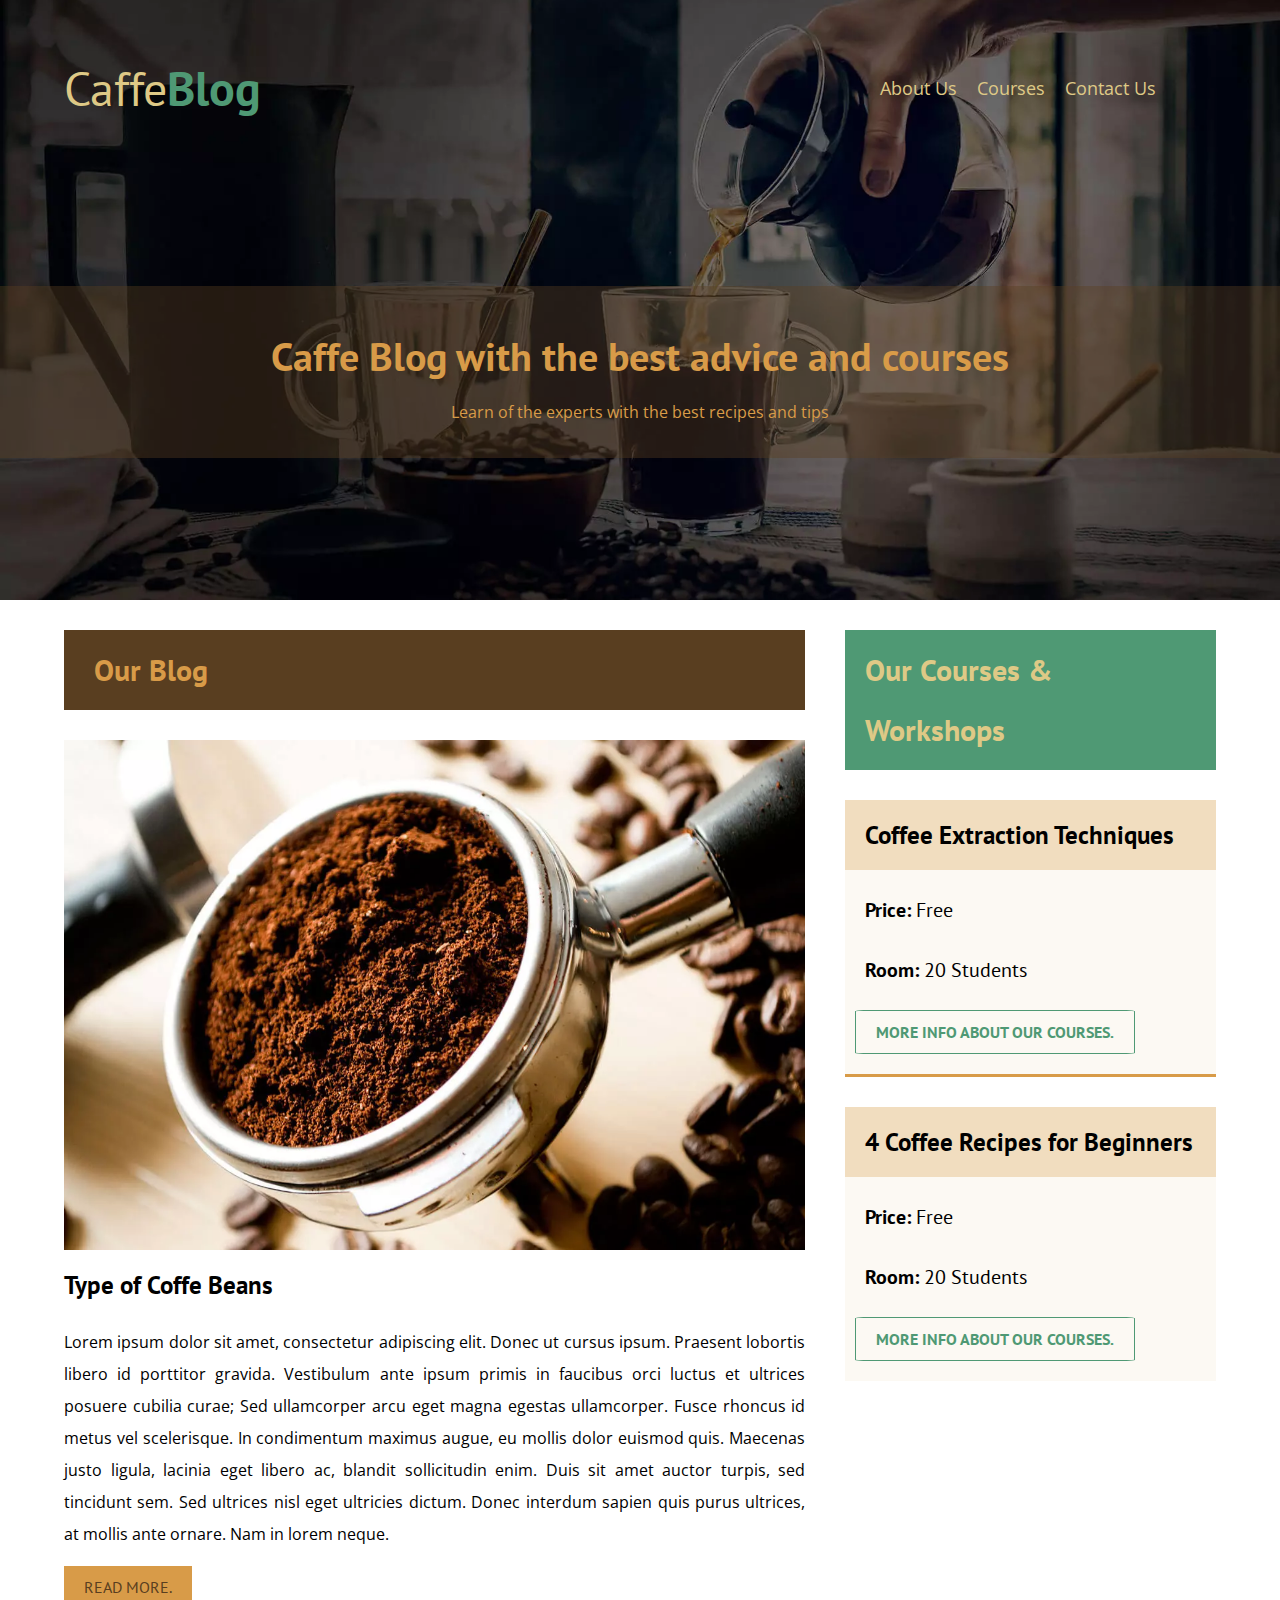
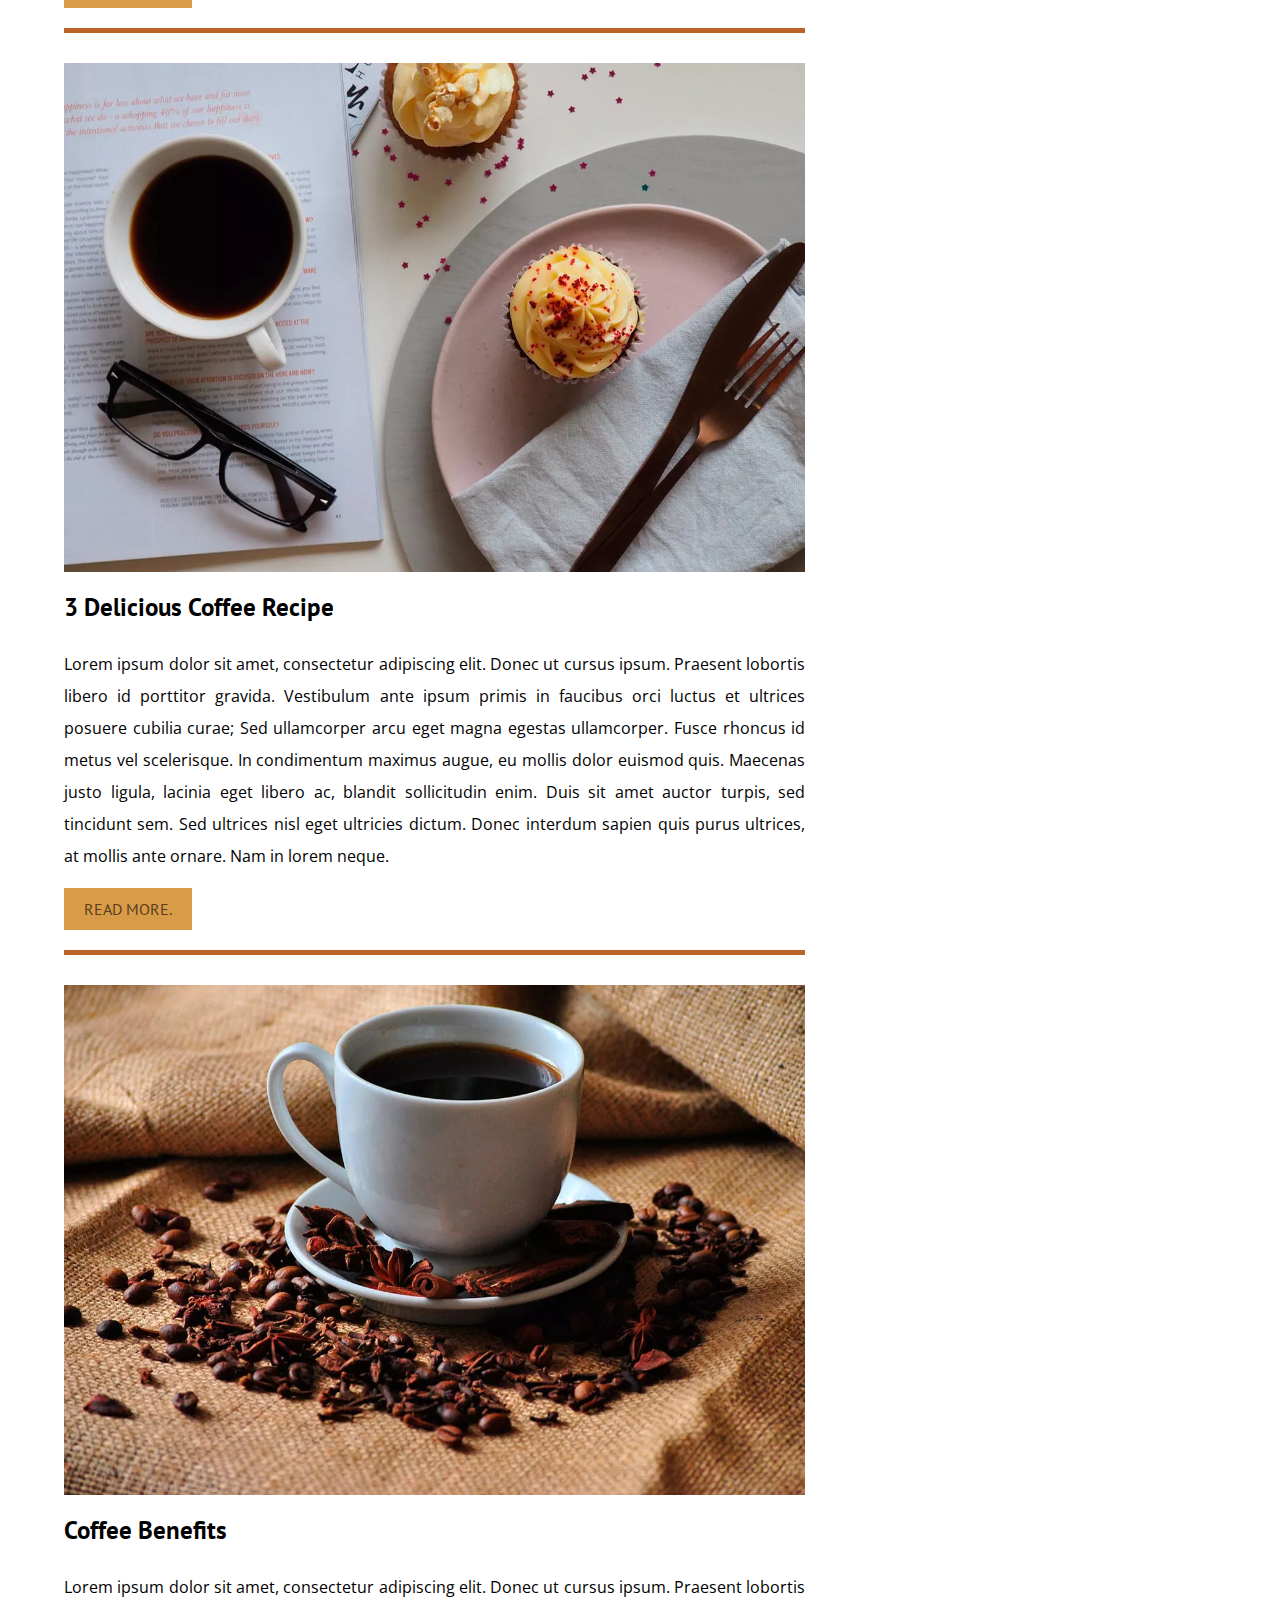
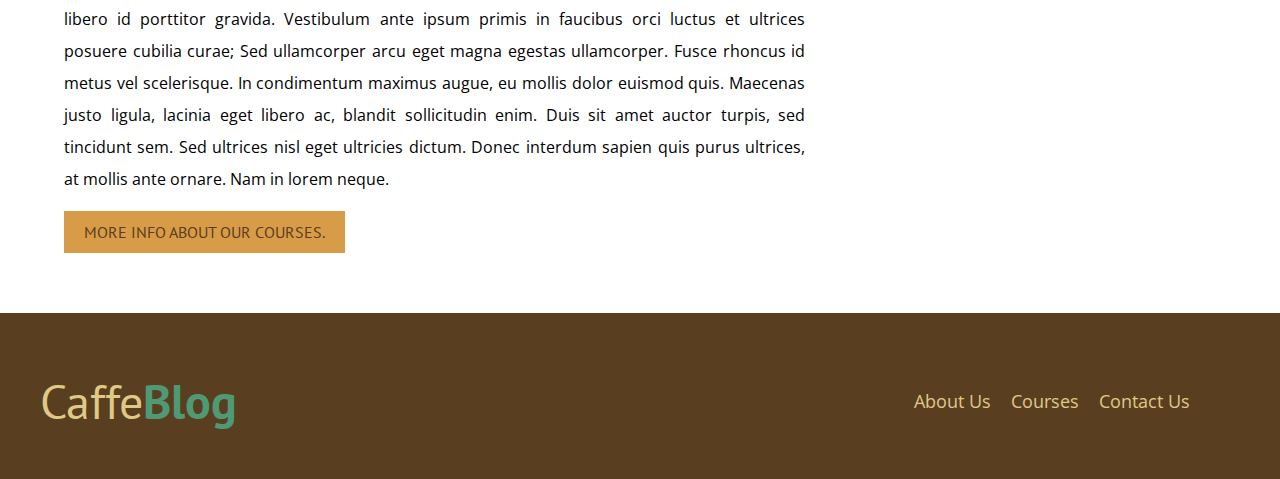
<file: index.html>
<!DOCTYPE html>
<html lang="en">
<head>
<!-- META -->
    <meta charset="UTF-8">
    <meta name="viewport" content="width=device-width, initial-scale=1.0">
    <meta name="description" content="Website Caffee Blog"

    <link rel="stylesheet" href="css/normalize.css">
    <link rel="stylesheet" href="css/style.css">
    <link rel="preconnect" href="https://fonts.googleapis.com">
    <link rel="preconnect" href="https://fonts.gstatic.com" crossorigin>
    <link href="https://fonts.googleapis.com/css2?family=Open+Sans&family=PT+Sans:wght@400;700&display=swap" rel="stylesheet">
<!-- PREFETCH to preload the next page of the website. Use google analytics to know whitch one -->
<link rel="prefetch" href="about_us.html" as="document">

<!-- PRELOAD -->
    <link rel="preload" href="css/normalize.css" as="style">
    <link rel="stylesheet" href="css/normalize.css">
    
    <link rel="preload" href="css/style.css" as="style">
    <link rel="stylesheet" href="css/style.css">
    <!-- fonts -->
    <link rel="preload" href="https://fonts.googleapis.com/css2?family=Open+Sans&family=PT+Sans:wght@400;700&display=swap"
            crossorigin="crossorigin" as="font" >
    <link href="https://fonts.googleapis.com/css2?family=Open+Sans&family=PT+Sans:wght@400;700&display=swap"
            rel="stylesheet" >
    <!-- image -->
    <link href="preload" href="img/blog1.webp" as="image" >

    <title>Caffe Blog</title>
</head>

<body>

    <header class="header">
        <div class="container">
            <div class="navbar" > <!-- barra -->
                <a class="logo" href="index.html">
                    <h1 class="logo__name no_margin text_center">Caffe<span class="logo__bold">Blog</span></h1>
                </a>
                <nav class="navbar__linkbar"> <!-- navegacion -->
                    <a class="navbar__link" href="about_us.html">About Us</a> <!-- navegacion__enlace -->
                    <a class="navbar__link" href="courses.html">Courses</a>
                    <a class="navbar__link" href="contact_us.html">Contact Us</a>
                </nav>
            </div> <!-- .NAVBAR -->
        </div>
        <div class="header__text">
            <h2 class="no_margin"> Caffe Blog with the best advice and courses</h2>
            <p class="no_margin">Learn of the experts with the best recipes and tips</p>
        </div>
    </header> <!-- .HEADER -->

    <div class="container main_content">
        <main class="blog">
            <h3>Our Blog</h3>

            <article class="input">
                <div class="input__image">
                    <picture >
                        <source loading="lazy" srcset="img/blog1.webp" type="image/webp">
                        <img loading="lazy" src="img/blog1.jpg" alt="blog image">
                    </picture>
                </div>
                <div class="input__content">
                    <h4 class="no_margin">Type of Coffe Beans</h4>
                    <p>
                        Lorem ipsum dolor sit amet, consectetur adipiscing elit. Donec ut cursus ipsum. Praesent lobortis libero id porttitor gravida. Vestibulum ante ipsum primis in faucibus orci luctus et ultrices posuere cubilia curae; Sed ullamcorper arcu eget magna egestas ullamcorper. Fusce rhoncus id metus vel scelerisque. In condimentum maximus augue, eu mollis dolor euismod quis. Maecenas justo ligula, lacinia eget libero ac, blandit sollicitudin enim. Duis sit amet auctor turpis, sed tincidunt sem. Sed ultrices nisl eget ultricies dictum. Donec interdum sapien quis purus ultrices, at mollis ante ornare. Nam in lorem neque.
                    </p>
                    <a class="button button__primary" href="input.html">Read more.</a>
                </div>
            </article>

            <article class="input">
                <div class="input__image">
                    <picture>
                        <source loading="lazy" srcset="img/blog2.webp" type="image/webp">
                        <img loading="lazy" src="img/blog2.jpg" alt="blog image">
                    </picture>
                </div>
                <div class="input__content">
                    <h4 class="no_margin">3 Delicious Coffee Recipe</h4>
                    <p>
                        Lorem ipsum dolor sit amet, consectetur adipiscing elit. Donec ut cursus ipsum. Praesent lobortis libero id porttitor gravida. Vestibulum ante ipsum primis in faucibus orci luctus et ultrices posuere cubilia curae; Sed ullamcorper arcu eget magna egestas ullamcorper. Fusce rhoncus id metus vel scelerisque. In condimentum maximus augue, eu mollis dolor euismod quis. Maecenas justo ligula, lacinia eget libero ac, blandit sollicitudin enim. Duis sit amet auctor turpis, sed tincidunt sem. Sed ultrices nisl eget ultricies dictum. Donec interdum sapien quis purus ultrices, at mollis ante ornare. Nam in lorem neque.
                    </p>
                    <a class="button button__primary" href="input.html">Read more.</a>
                </div>
            </article>

            <article class="input">
                <div class="input__image">
                    <picture>
                        <source loading="lazy" srcset="img/blog3.webp" type="image/webp">
                        <img loading="lazy" src="img/blog3.jpg" alt="blog image">
                    </picture>
                </div>
                <div class="input__content">
                    <h4 class="no_margin">Coffee Benefits</h4>
                    <p>
                        Lorem ipsum dolor sit amet, consectetur adipiscing elit. Donec ut cursus ipsum. Praesent lobortis libero id porttitor gravida. Vestibulum ante ipsum primis in faucibus orci luctus et ultrices posuere cubilia curae; Sed ullamcorper arcu eget magna egestas ullamcorper. Fusce rhoncus id metus vel scelerisque. In condimentum maximus augue, eu mollis dolor euismod quis. Maecenas justo ligula, lacinia eget libero ac, blandit sollicitudin enim. Duis sit amet auctor turpis, sed tincidunt sem. Sed ultrices nisl eget ultricies dictum. Donec interdum sapien quis purus ultrices, at mollis ante ornare. Nam in lorem neque.
                    </p>
                    <a class="button button__primary" href="input.html">More info about our courses.</a>
                </div>
            </article>
        </main>

        <aside class="sidebar">
            <h3>Our Courses & Workshops</h3>
            
            <ul class="courses no_padding"> <!-- UNORDER LIST -->
                
                <li class="widget-course">
                    <h4 class="no_margin">Coffee Extraction Techniques</h4>
                    <p class="widget-course__label">Price: 
                            <span class="widget-course__info">Free</span>
                    </p>
                    <p class="widget-course__label">Room: 
                            <span class="widget-course__info">20 Students</span>
                    </p>
                    <a class="button button__secondary" href="input.html">More info about our courses.</a>
                </li>

                <li class="widget-course">
                    <h4 class="no_margin">4 Coffee Recipes for Beginners</h4>
                    <p class="widget-course__label">Price: 
                        <span class="widget-course__info">Free</span>
                    </p>
                    <p class="widget-course__label">Room: 
                            <span class="widget-course__info">20 Students</span>
                    </p>
                    <a class="button button__secondary" href="input.html">More info about our courses.</a>
                </li>

            </ul>
        </aside>

    </div> <!-- .CONTAINTER .MAIN_CONTENT -->

    <footer class="footer">
        <div class="content">
            <div class="navbar" > <!-- barra -->
                <a class="logo" href="#">
                    <h1 class="logo__name no_margin text_center">Caffe<span class="logo__bold">Blog</span></h1>
                </a>
                <nav class="navbar__linkbar"> <!-- navegacion -->
                    <a class="navbar__link" href="about_us.html">About Us</a> <!-- navegacion__enlace -->
                    <a class="navbar__link" href="courses.html">Courses</a>
                    <a class="navbar__link" href="contact_us.html">Contact Us</a>
                </nav>
            </div> <!-- .NAVBAR -->
        </div>
    </footer>

<!-- JS -->
    <script src="js/modernizr.js"></script>

</body>
</html>
</file>
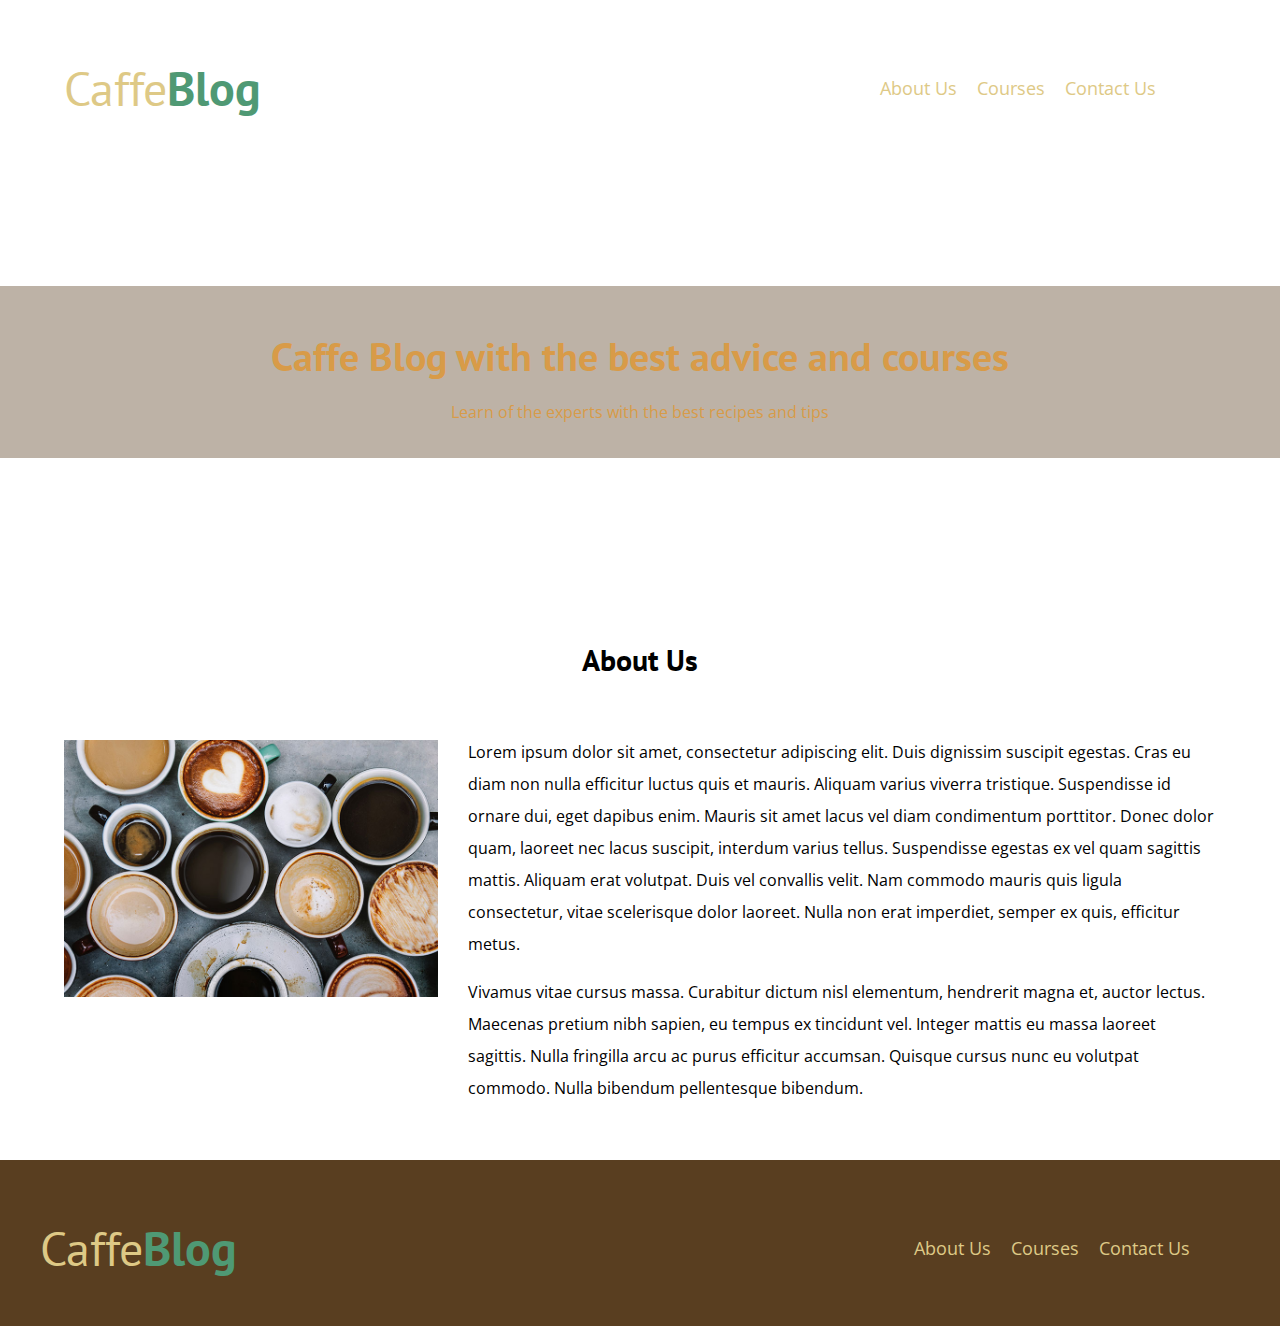
<file: about_us.html>
<!DOCTYPE html>
<html lang="en">
<head>
    <meta charset="UTF-8">
    <meta name="viewport" content="width=device-width, initial-scale=1.0">
    <link rel="stylesheet" href="css/normalize.css">
    <link rel="stylesheet" href="css/style.css">
    <link rel="preconnect" href="https://fonts.googleapis.com">
    <link rel="preconnect" href="https://fonts.gstatic.com" crossorigin>
    <link href="https://fonts.googleapis.com/css2?family=Open+Sans&family=PT+Sans:wght@400;700&display=swap" rel="stylesheet">

    <title>Caffe Blog</title>
</head>
<body>
    <header class="header">
        <div class="container">
            <div class="navbar" > <!-- barra -->
                <a class="logo" href="index.html">
                    <h1 class="logo__name no_margin text_center">Caffe<span class="logo__bold">Blog</span></h1>
                </a>
                <nav class="navbar__linkbar"> <!-- navegacion -->
                    <a class="navbar__link" href="about_us.html">About Us</a> <!-- navegacion__enlace -->
                    <a class="navbar__link" href="courses.html">Courses</a>
                    <a class="navbar__link" href="contact_us.html">Contact Us</a>
                </nav>
            </div> <!-- .NAVBAR -->
        </div>
        <div class="header__text">
            <h2 class="no_margin"> Caffe Blog with the best advice and courses</h2>
            <p class="no_margin">Learn of the experts with the best recipes and tips</p>
        </div>
    </header> <!-- .HEADER -->
    <main class="container">
        <h3 class="text_center">About Us</h3>
        <div class="about-us">
            <div class="about-us__image">
                <img src="img/nosotros.jpg" alt="About us image">
            </div>
            <div class="about-us__text">
                <p>
                    Lorem ipsum dolor sit amet, consectetur adipiscing elit. Duis dignissim suscipit egestas. Cras eu diam non nulla efficitur luctus quis et mauris. Aliquam varius viverra tristique. Suspendisse id ornare dui, eget dapibus enim. Mauris sit amet lacus vel diam condimentum porttitor. Donec dolor quam, laoreet nec lacus suscipit, interdum varius tellus. Suspendisse egestas ex vel quam sagittis mattis. Aliquam erat volutpat. Duis vel convallis velit. Nam commodo mauris quis ligula consectetur, vitae scelerisque dolor laoreet. Nulla non erat imperdiet, semper ex quis, efficitur metus.
                </p>
                <p>
                    Vivamus vitae cursus massa. Curabitur dictum nisl elementum, hendrerit magna et, auctor lectus. Maecenas pretium nibh sapien, eu tempus ex tincidunt vel. Integer mattis eu massa laoreet sagittis. Nulla fringilla arcu ac purus efficitur accumsan. Quisque cursus nunc eu volutpat commodo. Nulla bibendum pellentesque bibendum.
                </p>
            </div>
        </div>
    </main> <!-- .CONTAINTER .MAIN_CONTENT -->
    <footer class="footer">
        <div class="content">
            <div class="navbar" > <!-- barra -->
                <a class="logo" href="#">
                    <h1 class="logo__name no_margin text_center">Caffe<span class="logo__bold">Blog</span></h1>
                </a>
                <nav class="navbar__linkbar"> <!-- navegacion -->
                    <a class="navbar__link" href="about_us.html">About Us</a> <!-- navegacion__enlace -->
                    <a class="navbar__link" href="courses.html">Courses</a>
                    <a class="navbar__link" href="contact_us.html">Contact Us</a>
                </nav>
            </div> <!-- .NAVBAR -->
        </div>
    </footer>
</body>
</html>
</file>
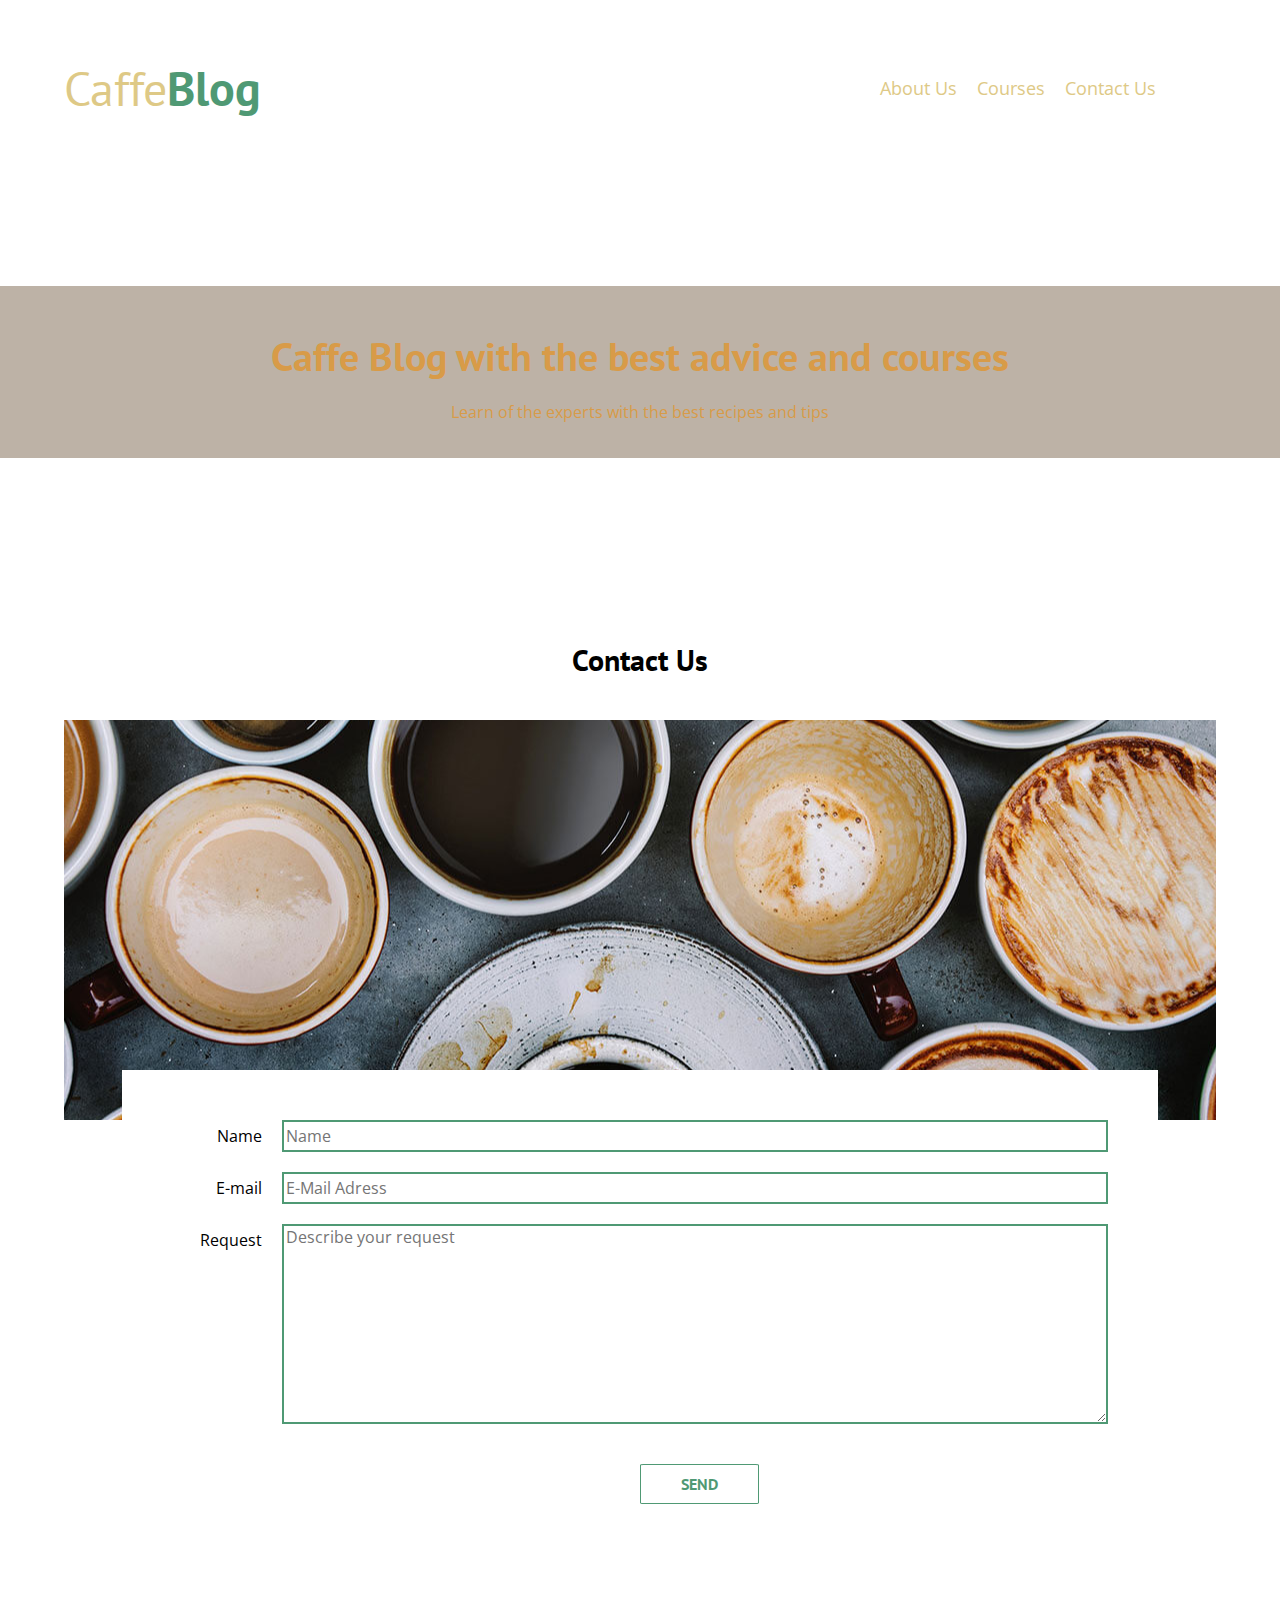
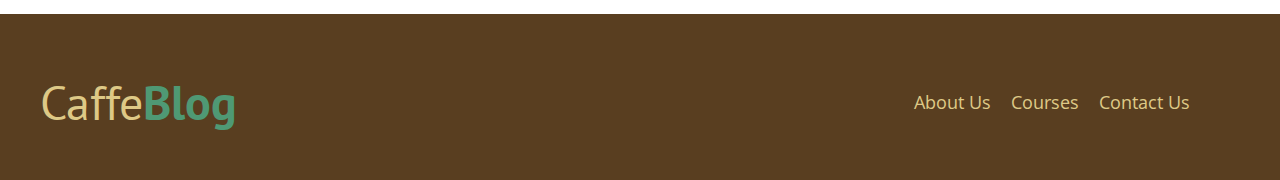
<file: contact_us.html>
<!DOCTYPE html>
<html lang="en">
<head>
    <meta charset="UTF-8">
    <meta name="viewport" content="width=device-width, initial-scale=1.0">
    <link rel="stylesheet" href="css/normalize.css">
    <link rel="stylesheet" href="css/style.css">
    <link rel="preconnect" href="https://fonts.googleapis.com">
    <link rel="preconnect" href="https://fonts.gstatic.com" crossorigin>
    <link href="https://fonts.googleapis.com/css2?family=Open+Sans&family=PT+Sans:wght@400;700&display=swap" rel="stylesheet">

    <title>Caffe Blog</title>
</head>
<body>
    <header class="header">
        <div class="container">
            <div class="navbar" > <!-- barra -->
                <a class="logo" href="index.html">
                    <h1 class="logo__name no_margin text_center">Caffe<span class="logo__bold">Blog</span></h1>
                </a>
                <nav class="navbar__linkbar"> <!-- navegacion -->
                    <a class="navbar__link" href="about_us.html">About Us</a> <!-- navegacion__enlace -->
                    <a class="navbar__link" href="courses.html">Courses</a>
                    <a class="navbar__link" href="contact_us.html">Contact Us</a>
                </nav>
            </div> <!-- .NAVBAR -->
        </div>
        <div class="header__text">
            <h2 class="no_margin"> Caffe Blog with the best advice and courses</h2>
            <p class="no_margin">Learn of the experts with the best recipes and tips</p>
        </div>
    </header> <!-- .HEADER -->
    <main class="container">
        <h3 class="text_center">Contact Us</h3>
        <div class="contact-us__bg"></div>
        <form class="form">
            <div class="field">
                <label class="field__label" for="name">Name</label>
                <input  
                    class="field__input
                    type="text"
                    placeholder="Name" 
                    id="name"
                >
            </div>
            <div class="field">
                <label class="field__label" for="email">E-mail</label>
                <input  
                    class="field__input
                    type="email" 
                    placeholder="E-Mail Adress" 
                    id="email"
                >
            </div>
            <div class="field">
                <label class="field__label" for="request">Request</label>
                <textarea 
                    class="field__input field__input--textarea"
                    placeholder="Describe your request" 
                    id="request"
                ></textarea>
            </div>
            <div class="field">
                <input class="button button__secondary button__secondary--form" type="submit" value="Send">
            </div>
            
        </form>
    </main> <!-- .CONTAINTER .MAIN_CONTENT -->
    <footer class="footer">
        <div class="content">
            <div class="navbar" > <!-- barra -->
                <a class="logo" href="#">
                    <h1 class="logo__name no_margin text_center">Caffe<span class="logo__bold">Blog</span></h1>
                </a>
                <nav class="navbar__linkbar"> <!-- navegacion -->
                    <a class="navbar__link" href="about_us.html">About Us</a> <!-- navegacion__enlace -->
                    <a class="navbar__link" href="courses.html">Courses</a>
                    <a class="navbar__link" href="contact_us.html">Contact Us</a>
                </nav>
            </div> <!-- .NAVBAR -->
        </div>
    </footer>
</body>
</html>
</file>
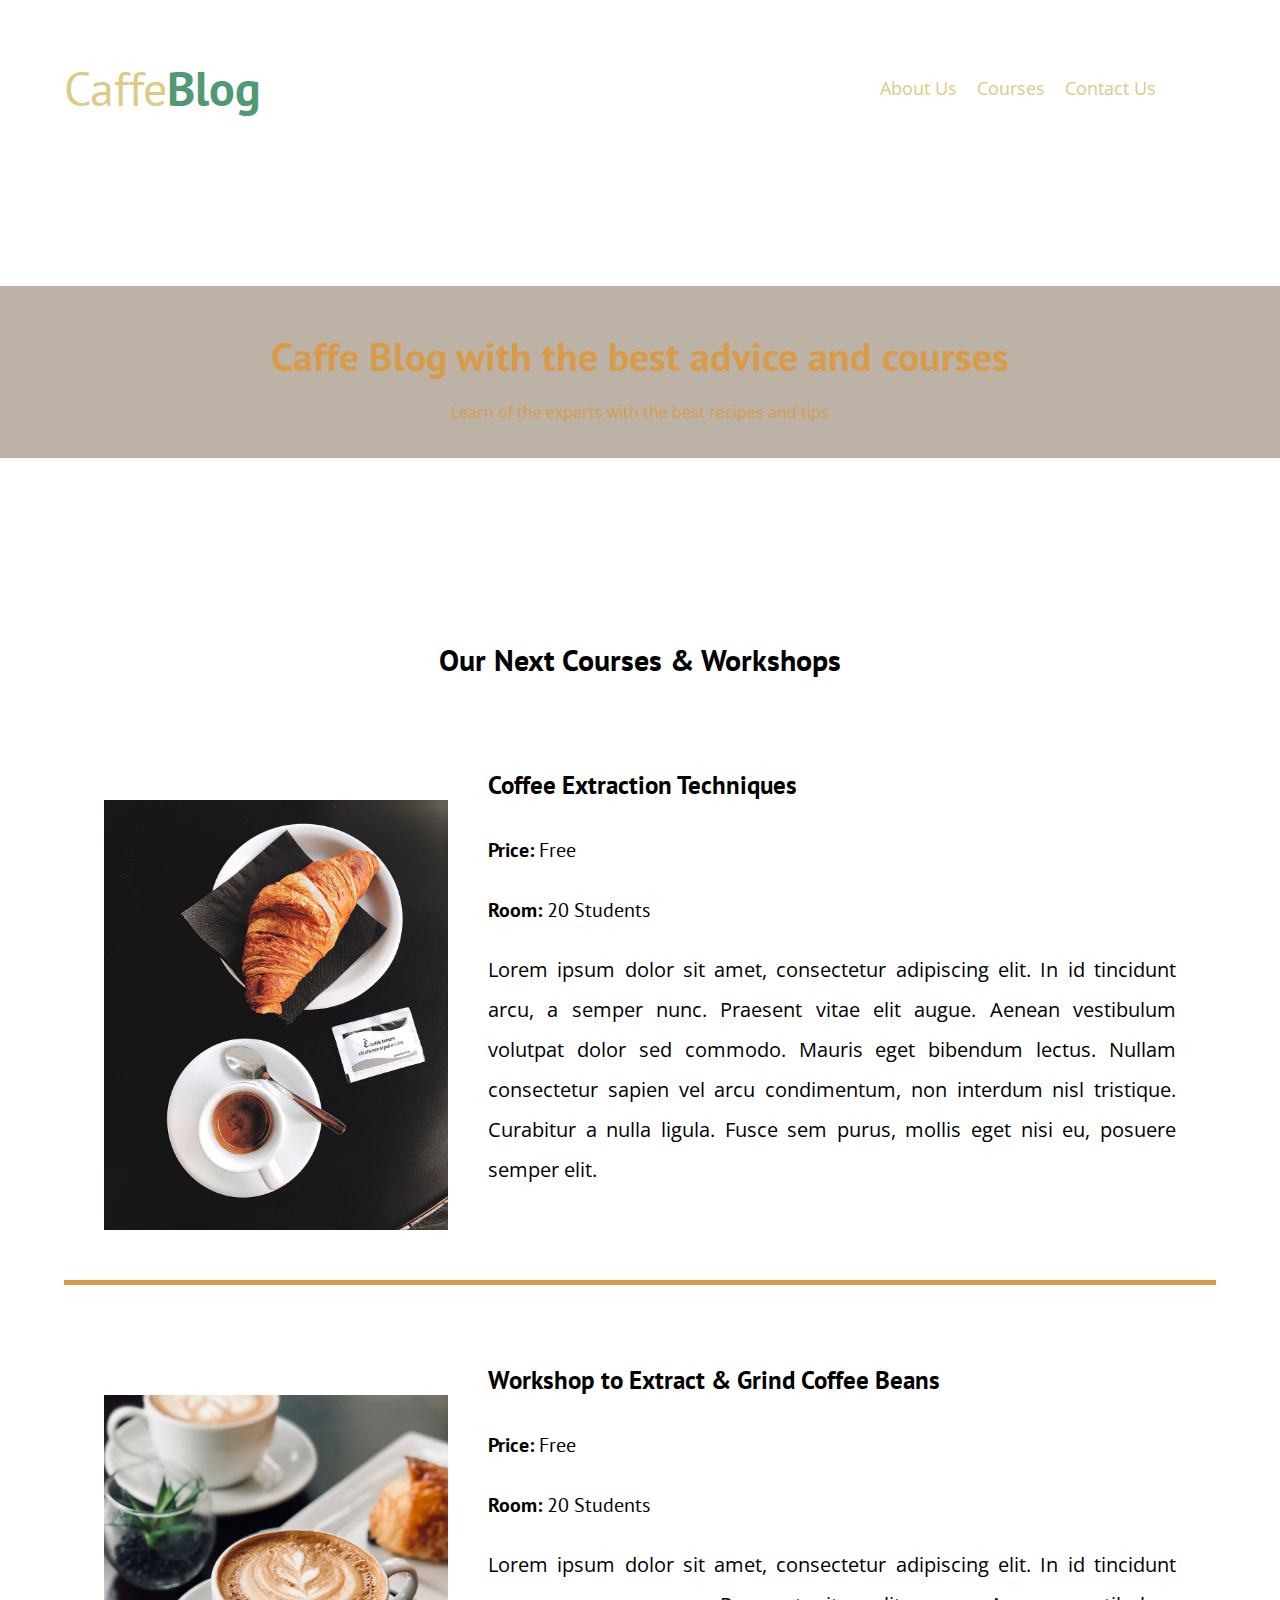
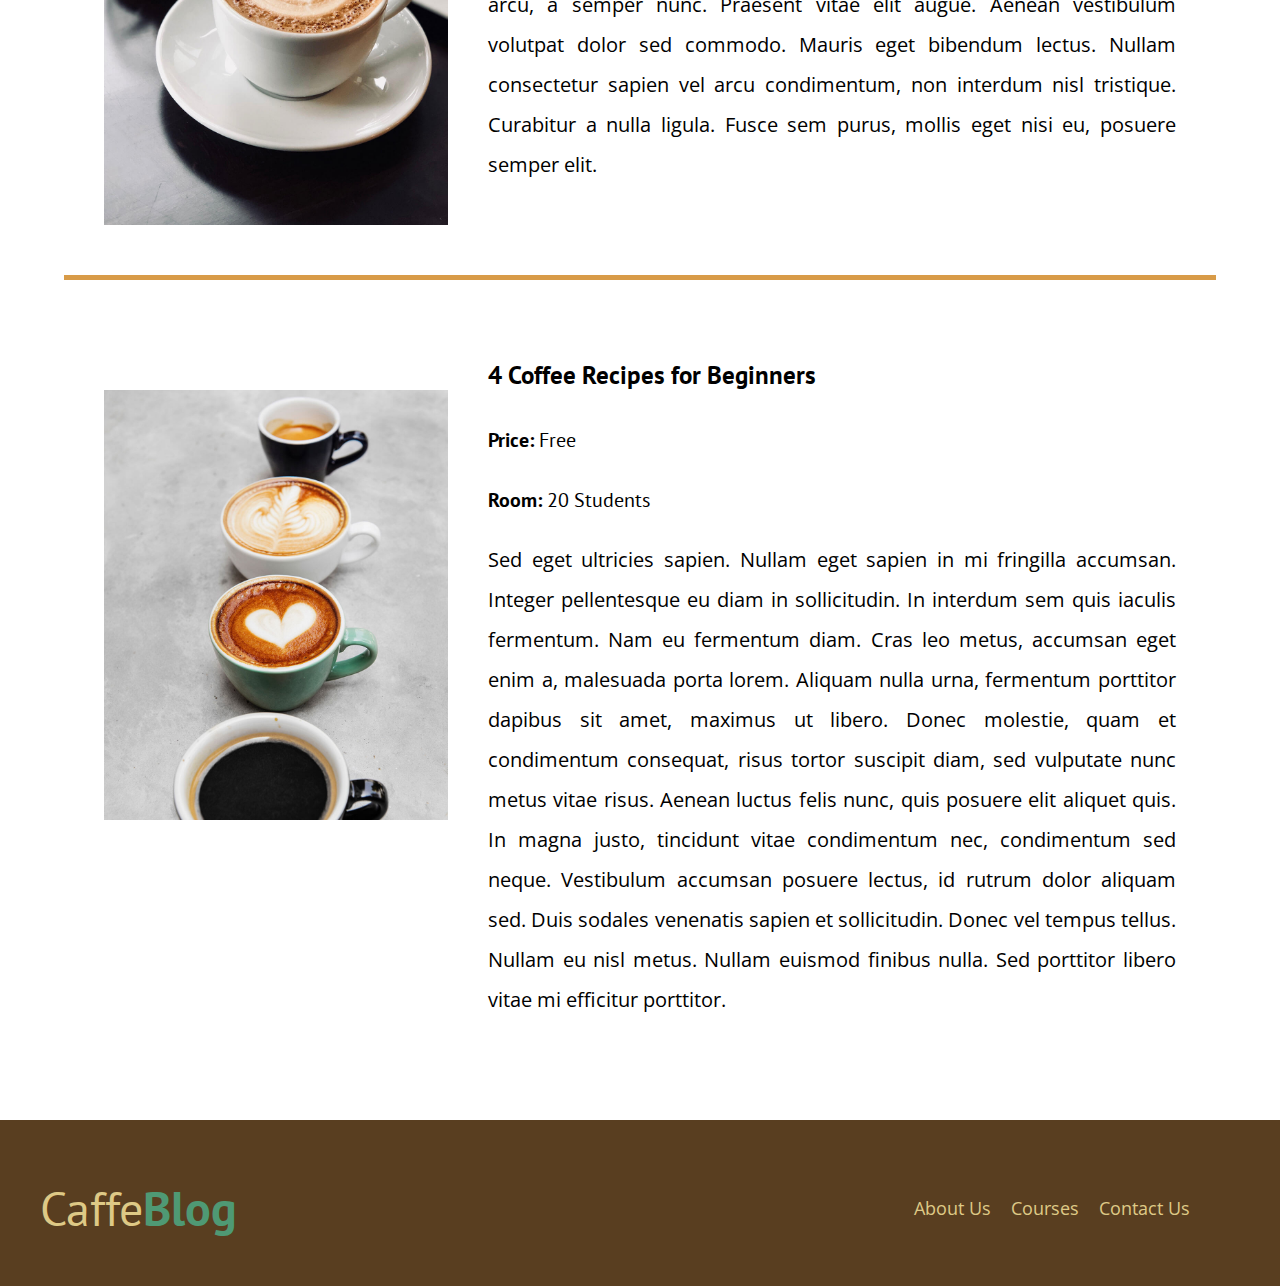
<file: courses.html>
<!DOCTYPE html>
<html lang="en">
<head>
    <meta charset="UTF-8">
    <meta name="viewport" content="width=device-width, initial-scale=1.0">
    <link rel="stylesheet" href="css/normalize.css">
    <link rel="stylesheet" href="css/style.css">
    <link rel="preconnect" href="https://fonts.googleapis.com">
    <link rel="preconnect" href="https://fonts.gstatic.com" crossorigin>
    <link href="https://fonts.googleapis.com/css2?family=Open+Sans&family=PT+Sans:wght@400;700&display=swap" rel="stylesheet">

    <title>Caffe Blog</title>
</head>
<body>
    <header class="header">
        <div class="container">
            <div class="navbar" > <!-- barra -->
                <a class="logo" href="index.html">
                    <h1 class="logo__name no_margin text_center">Caffe<span class="logo__bold">Blog</span></h1>
                </a>
                <nav class="navbar__linkbar"> <!-- navegacion -->
                    <a class="navbar__link" href="about_us.html">About Us</a> <!-- navegacion__enlace -->
                    <a class="navbar__link" href="courses.html">Courses</a>
                    <a class="navbar__link" href="contact_us.html">Contact Us</a>
                </nav>
            </div> <!-- .NAVBAR -->
        </div>
        <div class="header__text">
            <h2 class="no_margin"> Caffe Blog with the best advice and courses</h2>
            <p class="no_margin">Learn of the experts with the best recipes and tips</p>
        </div>
    </header> <!-- .HEADER -->
    <main class="container">
        <h3 class="text_center">Our Next Courses & Workshops</h3>
        <div class="course">
            <div class="course__image">
                <img src="img/curso1.jpg" alt="course image">
            </div>
            <div class="course__info">
                <h4 class="no_margin">Coffee Extraction Techniques</h4>
                <p class="course__label">Price: 
                    <span class="course__info">Free</span>
                </p>
                <p class="course__label">Room: 
                    <span class="course__info">20 Students</span>
                </p>
                <p class="course__description">
                    Lorem ipsum dolor sit amet, consectetur adipiscing elit. In id tincidunt arcu, a semper nunc. Praesent vitae elit augue. Aenean vestibulum volutpat dolor sed commodo. Mauris eget bibendum lectus. Nullam consectetur sapien vel arcu condimentum, non interdum nisl tristique. Curabitur a nulla ligula. Fusce sem purus, mollis eget nisi eu, posuere semper elit.
                </p>
            </div> <!-- .COURSE__INFO -->
        </div> <!-- .COURSE -->
        <div class="course">
            <div class="course__image">
                <img src="img/curso2.jpg" alt="course image">
            </div>
            <div class="course__info">
                <h4 class="no_margin">Workshop to Extract & Grind Coffee Beans</h4>
                <p class="course__label">Price: 
                    <span class="course__info">Free</span>
                </p>
                <p class="course__label">Room: 
                    <span class="course__info">20 Students</span>
                </p>
                <p class="course__description">
                    Lorem ipsum dolor sit amet, consectetur adipiscing elit. In id tincidunt arcu, a semper nunc. Praesent vitae elit augue. Aenean vestibulum volutpat dolor sed commodo. Mauris eget bibendum lectus. Nullam consectetur sapien vel arcu condimentum, non interdum nisl tristique. Curabitur a nulla ligula. Fusce sem purus, mollis eget nisi eu, posuere semper elit.
                </p>
            </div> <!-- .COURSE__INFO -->
        </div> <!-- .COURSE -->
        <div class="course">
            <div class="course__image">
                <img src="img/curso3.jpg" alt="course image">
            </div>
            <div class="course__info">
                <h4 class="no_margin">4 Coffee Recipes for Beginners</h4>
                <p class="course__label">Price: 
                    <span class="course__info">Free</span>
                </p>
                <p class="course__label">Room: 
                    <span class="course__info">20 Students</span>
                </p>
                <p class="course__description">
                    Sed eget ultricies sapien. Nullam eget sapien in mi fringilla accumsan. Integer pellentesque eu diam in sollicitudin. In interdum sem quis iaculis fermentum. Nam eu fermentum diam. Cras leo metus, accumsan eget enim a, malesuada porta lorem. Aliquam nulla urna, fermentum porttitor dapibus sit amet, maximus ut libero. Donec molestie, quam et condimentum consequat, risus tortor suscipit diam, sed vulputate nunc metus vitae risus. Aenean luctus felis nunc, quis posuere elit aliquet quis. In magna justo, tincidunt vitae condimentum nec, condimentum sed neque. Vestibulum accumsan posuere lectus, id rutrum dolor aliquam sed. Duis sodales venenatis sapien et sollicitudin. Donec vel tempus tellus. Nullam eu nisl metus. Nullam euismod finibus nulla. Sed porttitor libero vitae mi efficitur porttitor.
                </p>
            </div> <!-- .COURSE__INFO -->
        </div> <!-- .COURSE -->
    </main> <!-- .CONTAINTER .MAIN_CONTENT -->
    <footer class="footer">
        <div class="content">
            <div class="navbar" > <!-- barra -->
                <a class="logo" href="#">
                    <h1 class="logo__name no_margin text_center">Caffe<span class="logo__bold">Blog</span></h1>
                </a>
                <nav class="navbar__linkbar"> <!-- navegacion -->
                    <a class="navbar__link" href="about_us.html">About Us</a> <!-- navegacion__enlace -->
                    <a class="navbar__link" href="courses.html">Courses</a>
                    <a class="navbar__link" href="contact_us.html">Contact Us</a>
                </nav>
            </div> <!-- .NAVBAR -->
        </div>
    </footer>
</body>
</html>
</file>
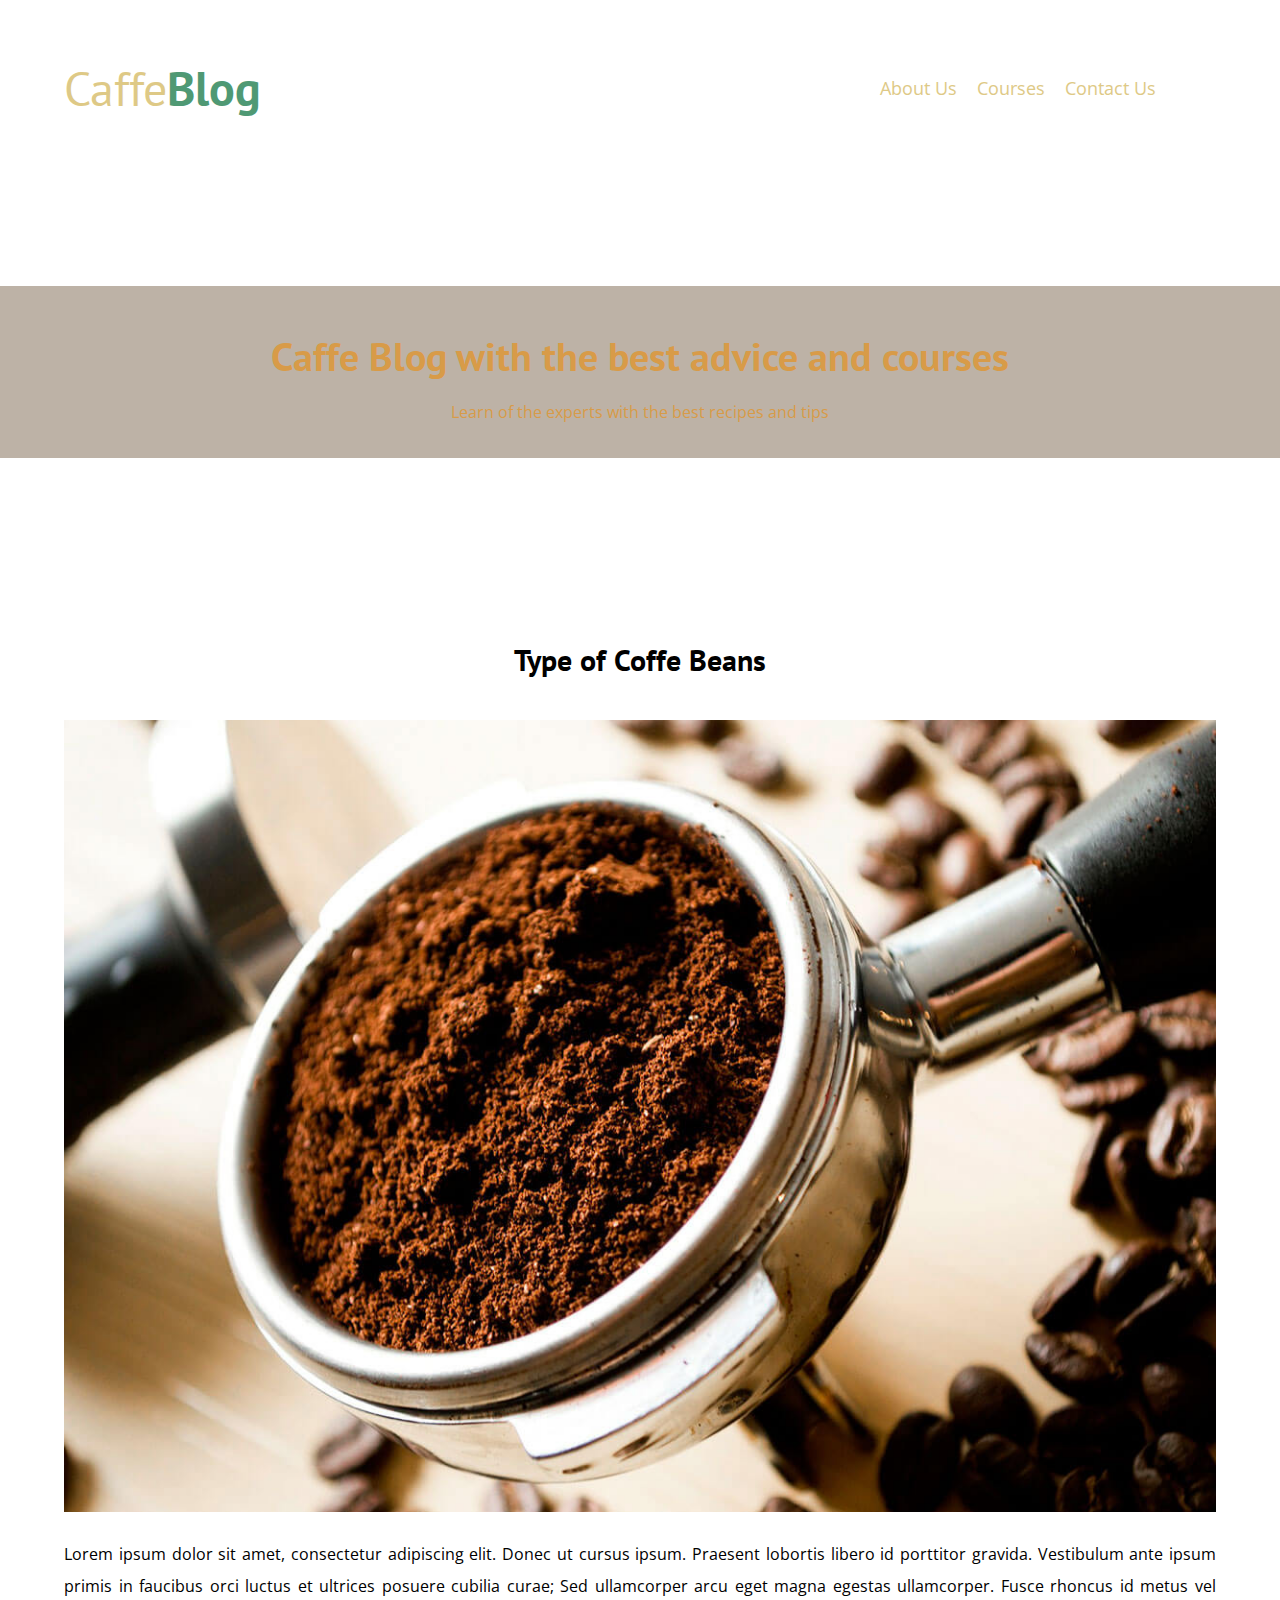
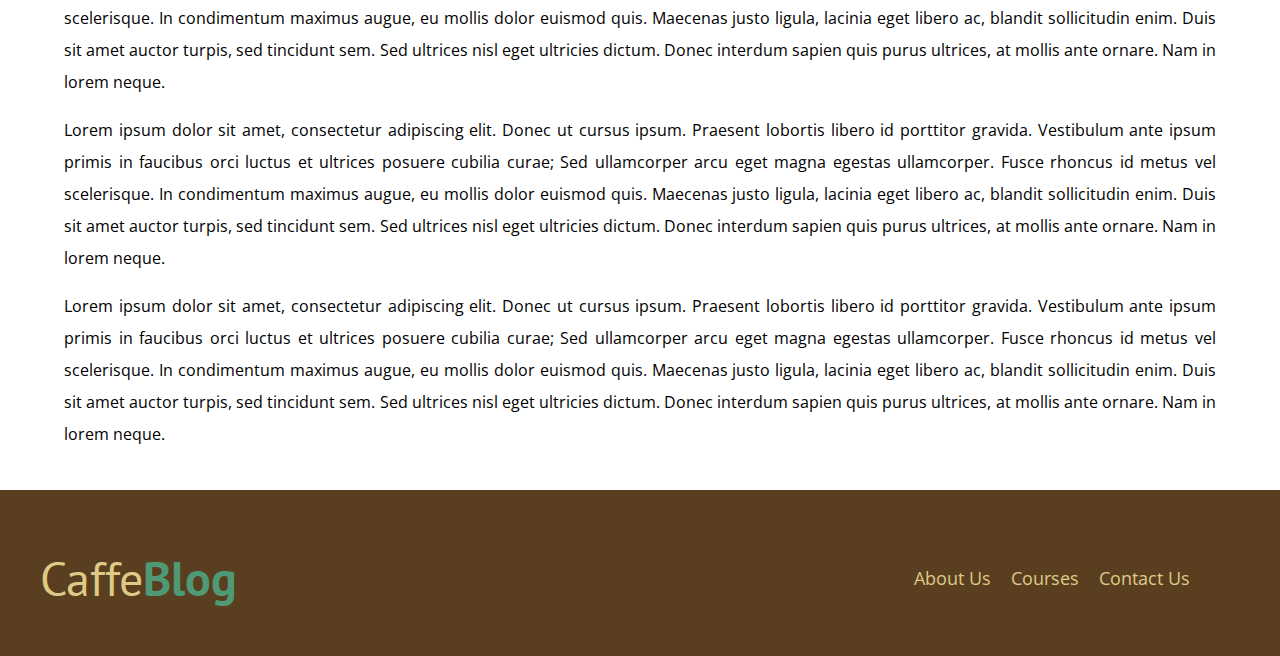
<file: input.html>
<!DOCTYPE html>
<html lang="en">
<head>
    <meta charset="UTF-8">
    <meta name="viewport" content="width=device-width, initial-scale=1.0">
    <link rel="stylesheet" href="css/normalize.css">
    <link rel="stylesheet" href="css/style.css">
    <link rel="preconnect" href="https://fonts.googleapis.com">
    <link rel="preconnect" href="https://fonts.gstatic.com" crossorigin>
    <link href="https://fonts.googleapis.com/css2?family=Open+Sans&family=PT+Sans:wght@400;700&display=swap" rel="stylesheet">

    <title>Caffe Blog</title>
</head>
<body>
    <header class="header">
        <div class="container">
            <div class="navbar" > <!-- barra -->
                <a class="logo" href="index.html">
                    <h1 class="logo__name no_margin text_center">Caffe<span class="logo__bold">Blog</span></h1>
                </a>
                <nav class="navbar__linkbar"> <!-- navegacion -->
                    <a class="navbar__link" href="about_us.html">About Us</a> <!-- navegacion__enlace -->
                    <a class="navbar__link" href="courses.html">Courses</a>
                    <a class="navbar__link" href="contact_us.html">Contact Us</a>
                </nav>
            </div> <!-- .NAVBAR -->
        </div>
        <div class="header__text">
            <h2 class="no_margin"> Caffe Blog with the best advice and courses</h2>
            <p class="no_margin">Learn of the experts with the best recipes and tips</p>
        </div>
    </header> <!-- .HEADER -->
    <main class="container">
        <h3 class="text_center">Type of Coffe Beans</h3>
        <article class="input">
            <div class="input__image">
                <img src="img/blog1.jpg" alt="blog image">
            </div>
            <div class="input__content">
                <p>
                    Lorem ipsum dolor sit amet, consectetur adipiscing elit. Donec ut cursus ipsum. Praesent lobortis libero id porttitor gravida. Vestibulum ante ipsum primis in faucibus orci luctus et ultrices posuere cubilia curae; Sed ullamcorper arcu eget magna egestas ullamcorper. Fusce rhoncus id metus vel scelerisque. In condimentum maximus augue, eu mollis dolor euismod quis. Maecenas justo ligula, lacinia eget libero ac, blandit sollicitudin enim. Duis sit amet auctor turpis, sed tincidunt sem. Sed ultrices nisl eget ultricies dictum. Donec interdum sapien quis purus ultrices, at mollis ante ornare. Nam in lorem neque.
                </p>
                <p>
                    Lorem ipsum dolor sit amet, consectetur adipiscing elit. Donec ut cursus ipsum. Praesent lobortis libero id porttitor gravida. Vestibulum ante ipsum primis in faucibus orci luctus et ultrices posuere cubilia curae; Sed ullamcorper arcu eget magna egestas ullamcorper. Fusce rhoncus id metus vel scelerisque. In condimentum maximus augue, eu mollis dolor euismod quis. Maecenas justo ligula, lacinia eget libero ac, blandit sollicitudin enim. Duis sit amet auctor turpis, sed tincidunt sem. Sed ultrices nisl eget ultricies dictum. Donec interdum sapien quis purus ultrices, at mollis ante ornare. Nam in lorem neque.
                </p>
                <p>
                    Lorem ipsum dolor sit amet, consectetur adipiscing elit. Donec ut cursus ipsum. Praesent lobortis libero id porttitor gravida. Vestibulum ante ipsum primis in faucibus orci luctus et ultrices posuere cubilia curae; Sed ullamcorper arcu eget magna egestas ullamcorper. Fusce rhoncus id metus vel scelerisque. In condimentum maximus augue, eu mollis dolor euismod quis. Maecenas justo ligula, lacinia eget libero ac, blandit sollicitudin enim. Duis sit amet auctor turpis, sed tincidunt sem. Sed ultrices nisl eget ultricies dictum. Donec interdum sapien quis purus ultrices, at mollis ante ornare. Nam in lorem neque.
                </p>
            </div>
        </article>
    </main> <!-- .CONTAINTER .MAIN_CONTENT -->
    <footer class="footer">
        <div class="content">
            <div class="navbar" > <!-- barra -->
                <a class="logo" href="#">
                    <h1 class="logo__name no_margin text_center">Caffe<span class="logo__bold">Blog</span></h1>
                </a>
                <nav class="navbar__linkbar"> <!-- navegacion -->
                    <a class="navbar__link" href="about_us.html">About Us</a> <!-- navegacion__enlace -->
                    <a class="navbar__link" href="courses.html">Courses</a>
                    <a class="navbar__link" href="contact_us.html">Contact Us</a>
                </nav>
            </div> <!-- .NAVBAR -->
        </div>
    </footer>
</body>
</html>
</file>
<file: css/style.css>
:root{
/* PALETTE */
    --coffe: rgba(89, 62, 32, 1);
    --orange: rgba(188, 99, 39, 1);
    --yellow: rgba(216, 155, 72, 1);
    --beige: rgba(222, 201, 134, 1);
    --green: rgba(79, 153, 116, 1);
/* FONT */
    --fontHeading: "PT Sans", sans-serif;
    --fontParagraph: "Open Sans", sans-serif;
}
html{
    box-sizing: border-box;
    font-size: 62.5%; /* 1 rem = 10px */
}
*, *:before, *:after {
    box-sizing: inherit;
}
body{
    font-family: var(--fontParagraph);
    font-size: 1.6rem;
    line-height: 2;
}
/* GLOBALS */
.container {
/*  max-width: 120rem; IF THE SPACE IS ENOUGH, 120rem IS APPLIED */
/*  width: 90%;  IF THE SPACE IS NOT ENOUGH TO USE 120rem, TAKE ONLY THE 90% OF THE SCREEN */
    width: min(90%, 120rem); /* SAME 2 LAST LINES IN ONE */
    margin: 0 auto;
}
a {
    text-decoration: none;
}
h1, h2, h3, h4 {
    font-family: var(--fontHeading);
    line-heigt: 1.2;
}
h1 {
    font-size: 4.8rem;
}
h2 {
    font-size: 4rem;
}
h3 {
    font-size: 3rem;
}
h4 {
    font-size: 2.5rem;
}
img {
    max-width: 100%;
}
/* UTILITIES */ 
.no_margin {
    margin: 0;
}
.no_padding {
    padding: 0;
}
.text_center {
    text-align: center;
}
/* HEADER */
.webp .header {
    background-image: url(../img/banner.webp);
}
.no-webp .header {
    background-image: url(../img/banner.jpg);
}
.header {
    height: 60rem;
    background-size: cover;
    background-repeat: no-repeat;
    background-position: right center; /* center image horizontal and vertical*/
}
.header__text {
    background-color: rgba(89, 62, 32, .4);
    text-align: center;
    color: var(--yellow);
    margin-top: 5rem;
    padding: 3rem;
}
@media (min-width: 768px) {
    .header__text {
        margin-top: 15rem;
    }
}
.navbar {
    padding-top: 4rem;
}
@media (min-width: 768px) {
    .navbar {
        display: flex;
        justify-content: space-between;
        align-items: center;
    }
}
.logo {
    color: var(--beige);
}
.logo__name {
    font-weight: 400;
}
.logo__bold {
    font-weight: bold;
    color: var(--green);
}
@media (min-width: 768px) {
    .navbar__linkbar {
        display: flex;
        gap: 2rem;
    }
}
.navbar__linkbar {
    padding: 1rem 6rem;
}
.navbar__link {
    display: block;
    text-align: center;
    color: var(--beige);
    font-size: 1.8rem;
}
/* MAIN CONTENT */
@media (min-width: 768px) {
    .main_content {
        display: grid;
        grid-template-columns: 2fr 1fr;
        column-gap: 4rem;
    }
}
.blog h3 {
    padding: 1rem 3rem;
    background-color: var(--coffe);
    color: var(--yellow);
}
.input {
    border-bottom: 5px solid var(--orange);
    margin-bottom: 3rem;
}
.input:last-of-type { /* TO DELETE THE BORDER THAT SEPARATE THE ENTRYS OF THE BLOG IN THE LAST INPUT */
    border: none;
    margin-bottom: 0;
}
.input__content {
    text-align: justify;
}
/* BUTTON CLASSES */
.button {
    display: block;
    font-family: var(--fontHeading);
    text-align: center;
    text-transform: uppercase;
    padding: 0.5rem 2rem;
    margin-bottom: 2rem;
}
@media (min-width: 768px) {
    .button {
        display: inline-block;
    }
}
.button__primary {
    color: var(--coffe);
    background-color: var(--yellow);
}
.button__primary:hover {
    font-weight: 700;
    background-color: var(--coffe);
    color: var(--yellow);
}
.button__secondary {
    border: 1px solid var(--green);
    border-radius: 3%;
    color: var(--green);
    font-weight: 700;
    margin-left: 1rem;
}
.button__secondary:hover {
    border: none;
    font-weight: 700;
    background-color: var(--green);
    color: var(--beige);
}
/* SIDEBAR */
.sidebar h3 {
    padding: 1rem 2rem;
    background-color: var(--green);
    color: var(--beige);
}
.courses {
    list-style: none; /* |DEL| DOT LIST (VIGNETTE) */
}
.courses h4 {
    padding: 1rem 2rem;
    background-color: rgba(216, 155, 72, .3);;
}
.widget-course {
    background-color: rgba(222, 201, 134, .1);
    border-bottom: 3px solid var(--yellow);
    margin-bottom: 3rem;
}
.widget-course:last-of-type {
    border: none;
    margin-bottom: 0;
}
.widget-course__label {
    font-family: var(--fontHeading);
    font-weight: bold;
    padding-left: 2rem;
}
.widget-course__info{
    font-weight: normal;
}
.widget-course__label,
.widget-course__info {
    font-size: 2rem;
}
/* FOOTER */
.footer {
    background-color: var(--coffe);
    color: var(--beige);
    padding: 0rem 3rem 3rem 4rem; 
    margin-top: 4rem;
}
/* ABOUT US */
@media (min-width: 768px) {
    .about-us {
        display: grid;
        grid-template-columns: 1fr 2fr;
        column-gap: 3rem;
    }
    .about-us__image {
        padding-top: 2rem;
    }
/*     .about-us {
        display:flex;
        gap: 3rem; 
    }
    .about-us__text {
        flex: 2;  //growth factor: for every pixel for image, text will have 2px // 
    }
    .about-us__image {
        padding-top: 2rem;
        flex: 1;
    } 
*/    
}
/* COURSES */
.course {
    padding: 4rem ;
    border-bottom: 5px solid var(--yellow);
    display: grid;
    margin-bottom: 3rem; 
}
.course:last-of-type {
    border: none;
    margin-bottom: 0;
}
@media (min-width: 768px) {
    .course {
        display: grid;
        grid-template-columns: 1fr 2fr; 
        gap: 4rem;
    }
}
.course__label {
    font-family: var(--fontHeading);
    font-weight: bold;
}
.course__info{
    font-weight: normal;
}
.course__label,
.course__info {
    font-size: 2rem;
}
.course__image {
    padding-top: 4rem;
}
.course__description {
    text-align: justify;
}
/* CONTACT_US */
.contact-us__bg {
    background-image: url(../img/contacto.jpg);
    height: 40rem;
    background: cover;
    background-position: right center;
    background-repeat: no-repeat;

}
.form {
    background-color: white;
    margin: -5rem auto 0 auto;
    width: 90%;
    padding: 5rem;
}
.field {
    display: flex;
    margin-bottom: 2rem;
    gap: 2rem;
}
.field__label {
    flex: 0 0 9rem; /*Suspends the growth factor and sets its size at 9rem  */
    text-align: right;
}
.field__input {
    flex: 1; /* The label has zero growth factor, so the input with growfactor in 1 take the rest of space */ 
    border: 2px solid var(--green);
}
.field__input--textarea {
    height: 20rem;
}
.button__secondary--form {
    padding: 1rem 4rem;
    background-color: white;
    flex: 0.2 0;
    margin: 2rem 50% 0 50%;
}
</file>
